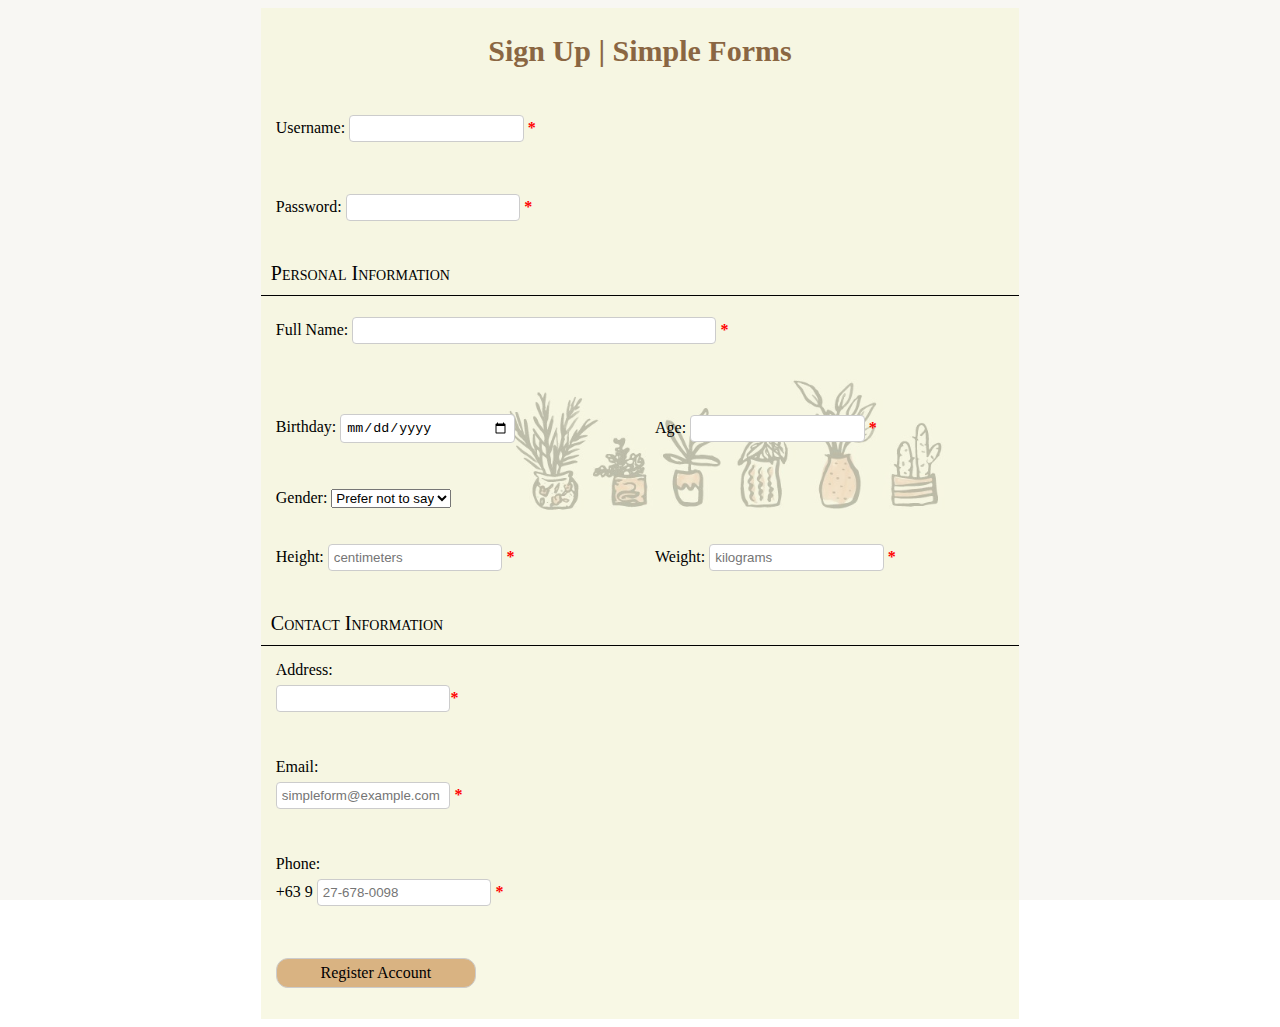
<file: index.html>
<!-- WebDev - Assignment07 -Achondo -->
	
<!DOCTYPE html>
<html>
	<head>
		<meta charset = "utf-8">
		<title> Sign Up | Simple Forms </title>
		<link rel = "stylesheet" href = "Program1.css">
		<script src = "Program1.js"></script> 
	</head>
	
	<body>
		<form onsubmit="return validateForm(name)" method="post">
			<table class="center">
				<thead>
					<th colspan="2"> <h2>Sign Up | Simple Forms </h2> </th>
				</thead>
				
				<tbody>
					<tr>
						<td> Username: <input id="username" maxlength="16" required> <b class="asterisk">*</b><br>
						</td>
					</tr>
					
					<tr>
						<td> Password: <input type="password" id="pass" maxlength="8" pattern="(?=.*[0-9])(?=.*[A-Z])(?=.*[a-z])(?=.*[!@#$%^&*]).{8}"title="Must contain at least one lowercase letter, one uppercase letter, one number, one special character !@#$%^&*, and at least 8 characters." 
										required> <b class="asterisk">*</b><br>
							<small id="pass_error" class="pass"></small>
						</td>
					</tr>
					
					<tr>
						<td colspan="2" class="header"> Personal Information </td>
					</tr>
					
					<tr>
						<td colspan="2">Full Name: <input id="name" type="text" required> <b class="asterisk">*</b><br>
							<small id="name_error" class="required"></small>
					</tr>
					
					<tr>
						<td><br>Birthday: <input type= "date" id = "birthday"> </td>
						
						<td><br>Age: <input id="age" type="number" required> <b class="asterisk">*</b><br>
							<small id="age_error" class="required"></small>
						</td>
					</tr>
					
					<tr>
						<td>Gender: 
							<select id = "gender">
								<option value="not"> Prefer not to say </option>
								<option value = "female"> Female</option>
								<option value = "male"> Male</option>
								<option value = "other"> Other</option>
							</select>
						</td>
					</tr>
					
					<tr>
						<td>Height: <input id="height" type="number" step=".01" placeholder="centimeters" required> <b class="asterisk">*</b> </td>
						<td>Weight: <input id="weight" type="number" step=".01" placeholder="kilograms" required> <b class="asterisk">*</b> </td>
					</tr>
					
					<tr>
						<td colspan="2" class="header"> Contact Information </td>
					</tr>
					
					<tr>
						<td> Address: <br> <input type="address" required><b class="asterisk">*</b> </td>
					</tr>
					
					<tr>
						<td> Email: <br> <input type="email" placeholder="simpleform@example.com" pattern="[a-z0-9._%+-]+@[a-z0-9.-]+\.[a-z]{2,}$" required> <b class="asterisk">*</b> </td>
					</tr>
					
					<tr>
						<td> Phone: <br> +63 9
							<input type="tel" id="phone" placeholder="27-678-0098" pattern="[0-9]{2}-[0-9]{3}-[0-9]{4}" required> 
							<b class="asterisk">*</b>
						</td>
						<td> 
					</tr>
						
					<tr>
						<td colspan="2"> <input type="submit" value="Register Account"> </td> </td>
					</tr>
				</tbody>
			</table>
		</form>
	</body>
</html>
</file>
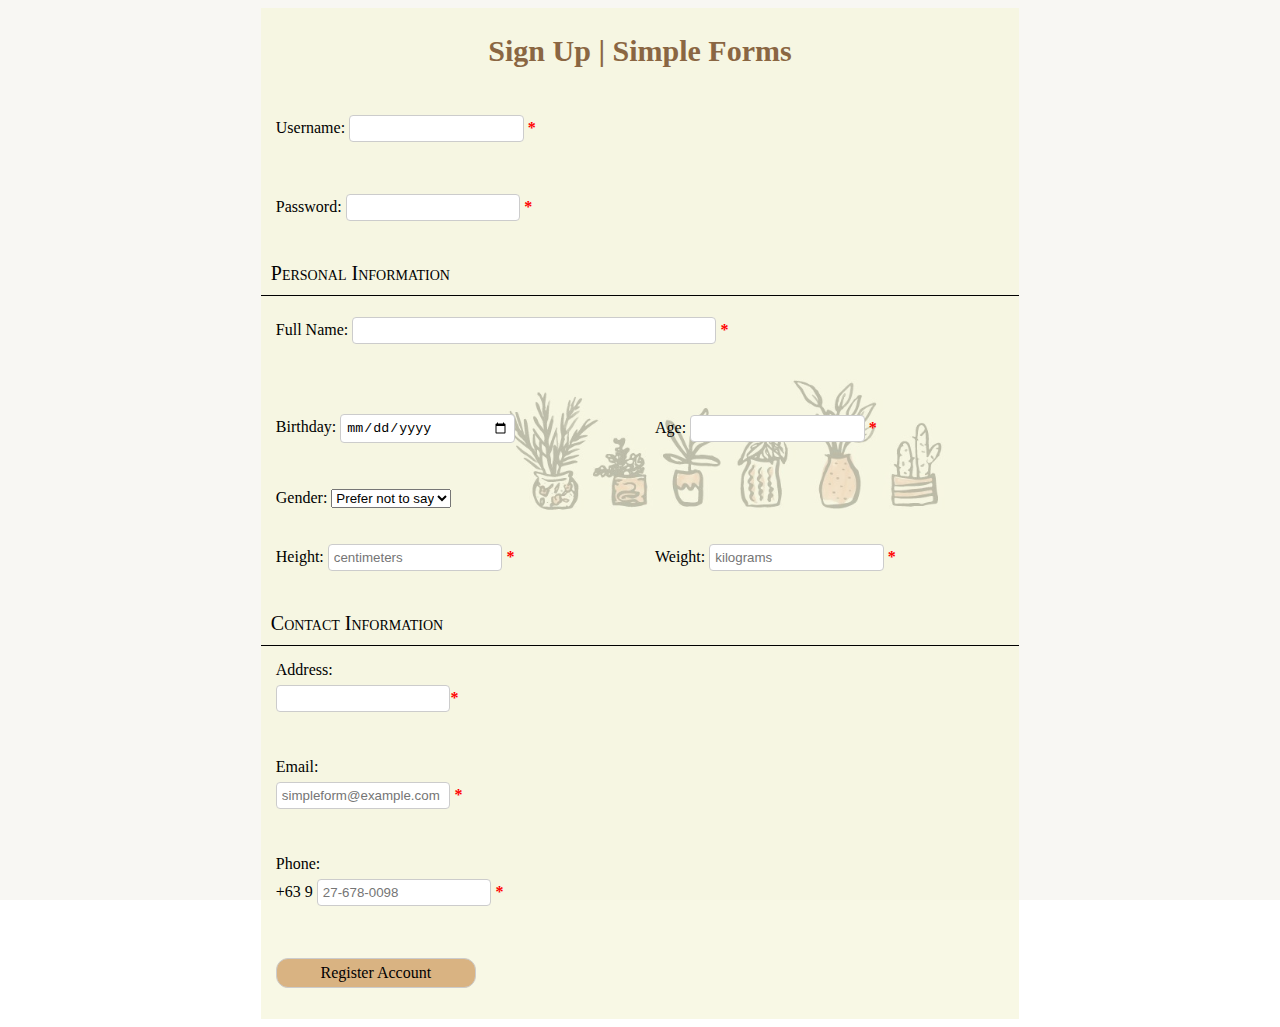
<file: Program1-Achondo.html>
<!-- WebDev - Assignment07 -Achondo -->
	
<!DOCTYPE html>
<html>
	<head>
		<meta charset = "utf-8">
		<title> Sign Up | Simple Forms </title>
		<link rel = "stylesheet" href = "Program1.css">
		<script src = "Program1.js"></script> 
	</head>
	
	<body>
		<form onsubmit="return validateForm(name)" method="post">
			<table class="center">
				<thead>
					<th colspan="2"> <h2>Sign Up | Simple Forms </h2> </th>
				</thead>
				
				<tbody>
					<tr>
						<td> Username: <input id="username" maxlength="16" required> <b class="asterisk">*</b><br>
						</td>
					</tr>
					
					<tr>
						<td> Password: <input type="password" id="pass" maxlength="8" pattern="(?=.*[0-9])(?=.*[A-Z])(?=.*[a-z])(?=.*[!@#$%^&*]).{8}"title="Must contain at least one lowercase letter, one uppercase letter, one number, one special character !@#$%^&*, and at least 8 characters." 
										required> <b class="asterisk">*</b><br>
							<small id="pass_error" class="pass"></small>
						</td>
					</tr>
					
					<tr>
						<td colspan="2" class="header"> Personal Information </td>
					</tr>
					
					<tr>
						<td colspan="2">Full Name: <input id="name" type="text" required> <b class="asterisk">*</b><br>
							<small id="name_error" class="required"></small>
					</tr>
					
					<tr>
						<td><br>Birthday: <input type= "date" id = "birthday"> </td>
						
						<td><br>Age: <input id="age" type="number" required> <b class="asterisk">*</b><br>
							<small id="age_error" class="required"></small>
						</td>
					</tr>
					
					<tr>
						<td>Gender: 
							<select id = "gender">
								<option value="not"> Prefer not to say </option>
								<option value = "female"> Female</option>
								<option value = "male"> Male</option>
								<option value = "other"> Other</option>
							</select>
						</td>
					</tr>
					
					<tr>
						<td>Height: <input id="height" type="number" step=".01" placeholder="centimeters" required> <b class="asterisk">*</b> </td>
						<td>Weight: <input id="weight" type="number" step=".01" placeholder="kilograms" required> <b class="asterisk">*</b> </td>
					</tr>
					
					<tr>
						<td colspan="2" class="header"> Contact Information </td>
					</tr>
					
					<tr>
						<td> Address: <br> <input type="address" required><b class="asterisk">*</b> </td>
					</tr>
					
					<tr>
						<td> Email: <br> <input type="email" placeholder="simpleform@example.com" pattern="[a-z0-9._%+-]+@[a-z0-9.-]+\.[a-z]{2,}$" required> <b class="asterisk">*</b> </td>
					</tr>
					
					<tr>
						<td> Phone: <br> +63 9
							<input type="tel" id="phone" placeholder="27-678-0098" pattern="[0-9]{2}-[0-9]{3}-[0-9]{4}" required> 
							<b class="asterisk">*</b>
						</td>
						<td> 
					</tr>
						
					<tr>
						<td colspan="2"> <input type="submit" value="Register Account"> </td> </td>
					</tr>
				</tbody>
			</table>
		</form>
	</body>
</html>
</file>
<file: Program1.css>
body{
	background-image: url(web_background.jpg);
	background-repeat: no-repeat;
	background-attachment: fixed;
	background-size: cover;
}

table{					
	table-layout: fixed;
	border-collapse: collapse;
	width: 60%;
	font-family: Segoe UI;
	background-color: #F5F5DCBF;
}

td{
	padding: 15px;
}

table.center{
	margin-left: auto;
	margin-right: auto;
}

td.header{
	border-bottom: 1px solid black;
	text-align: left;
	padding: 10px;
	font-variant: small-caps;
	font-size: 15pt;
}

h2{
	text-align: center;
	font-size: 30px;
	color: #8A6642;
}

b.asterisk{
	color: red;
}

small.required{
	color:red;
	font-size: 8pt;
}

small.pass{
	color:green;
	font-size: 8pt;
}

input {
	width: 50%;
	padding: 5px;
	border: 1px solid #ccc;
	border-radius: 4px;
	box-sizing: border-box;
	margin-top: 6px;
	margin-bottom: 16px;
}

input[type=submit] {
	font-family: Segoe UI;
	background-color: #D9B382;
	color: black;
	font-size: 12pt;
	border-radius: 12px;
	width: 200px;
}
</file>
